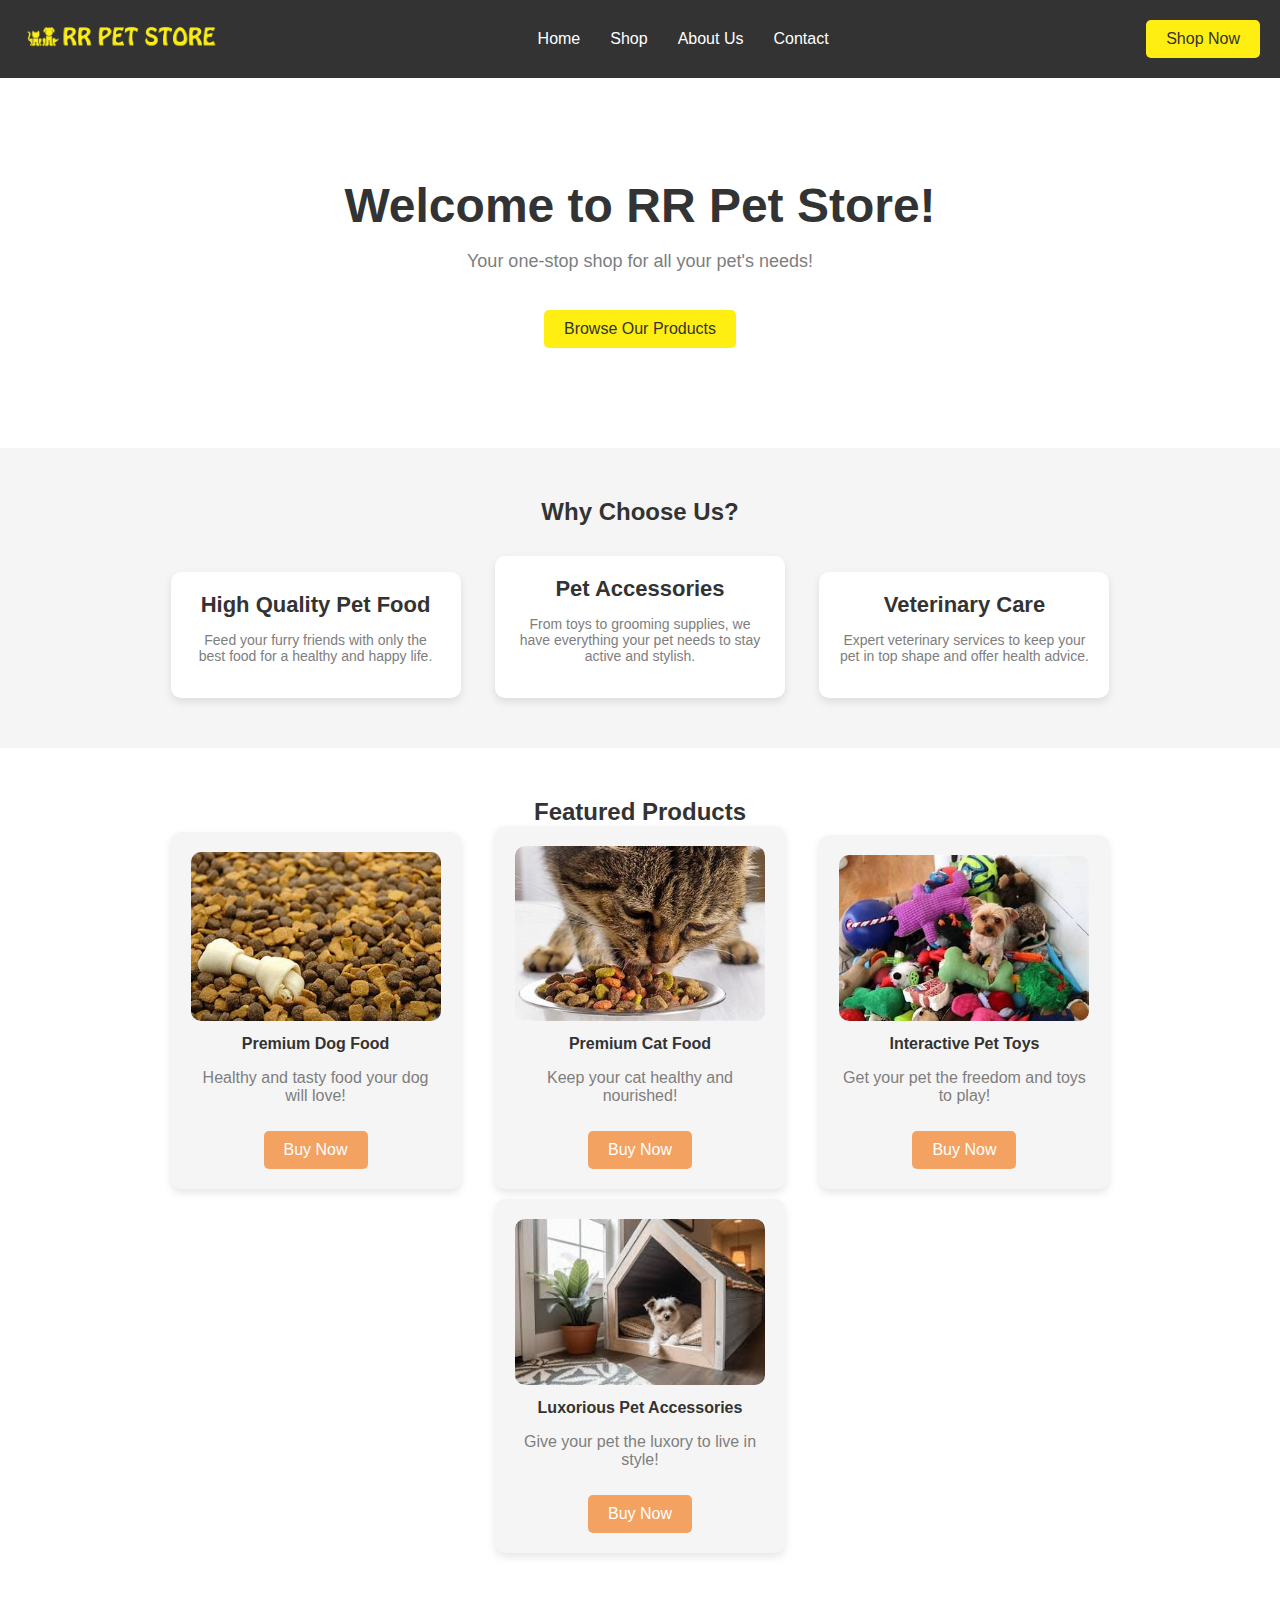
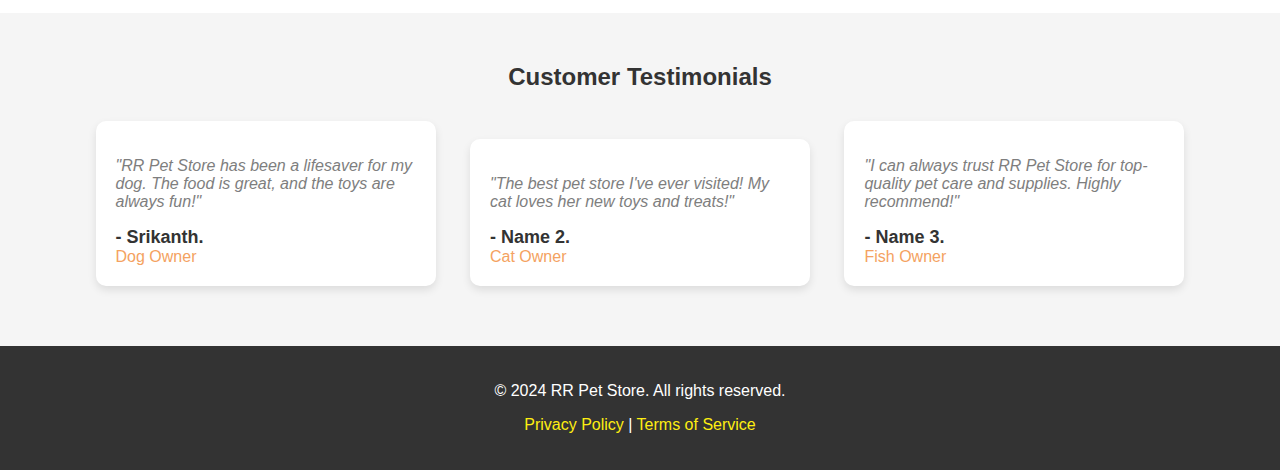
<file: index.html>
<!DOCTYPE html>
<html lang="en">
<head>
    <meta charset="UTF-8">
    <meta name="viewport" content="width=device-width, initial-scale=1.0">
    <title>RR Pet Store</title>
    <style>
        /* Global Styles */
        body {
            font-family: Arial, sans-serif;
            margin: 0;
            padding: 0;
            color: #333333;
            background-color: #ffffff;
        }

        h1, h2, h3 {
            margin: 0;
            padding: 0;
        }

        /* Header */
        header {
            background-color: #333333;
            padding: 20px;
            display: flex;
            justify-content: space-between;
            align-items: center;
            position: relative;
        }

        header .logo {
            color: #feee11;
            font-size: 30px;
            font-weight: bold;
        }

        /* Navbar Links */
        header nav {
            display: flex;
            align-items: center;
        }

        header nav a {
            color: #ffffff;
            text-decoration: none;
            margin: 0 15px;
            font-size: 16px;
        }

        header nav a:hover {
            color: #f4a261;
        }

        /* Navbar Button (Mobile) */
        .menu-toggle {
            display: none;
            background-color: #feee11;
            border: none;
            color: #333333;
            padding: 10px;
            font-size: 16px;
            cursor: pointer;
            border-radius: 5px;
        }

        .cta-button {
            background-color: #feee11;
            padding: 10px 20px;
            border: none;
            color: #333333;
            font-size: 16px;
            cursor: pointer;
            border-radius: 5px;
        }

        .cta-button:hover {
            background-color: #f4a261;
        }

        /* Hero Section */
        .hero {
            background-color: #ffffff;
            text-align: center;
            padding: 100px 20px;
        }

        .hero h1 {
            font-size: 48px;
            color: #333333;
        }

        .hero p {
            font-size: 18px;
            color: #7e7e7e;
        }

        .hero .cta-button {
            margin-top: 20px;
        }

        /* Features Section */
        .features {
            background-color: #f5f5f5;
            padding: 50px 20px;
            text-align: center;
        }

        .features h2 {
            color: #333333;
            margin-bottom: 30px;
        }

        .feature-card {
            display: inline-block;
            background-color: #ffffff;
            padding: 20px;
            width: 250px;
            margin: 0 15px;
            border-radius: 10px;
            box-shadow: 0 4px 8px rgba(0, 0, 0, 0.1);
            transition: transform 0.3s ease;
        }

        .feature-card h3 {
            color: #333333;
            font-size: 22px;
        }

        .feature-card p {
            color: #7e7e7e;
            font-size: 14px;
        }

        .feature-card:hover {
            background-color: #feee11;
            transform: scale(1.05);
        }

        .feature-card:hover h3 {
            color: #333333;
        }

        /* Featured Products Section */
        .featured-products {
            text-align: center;
            padding: 50px 20px;
            background-color: #ffffff;
        }

        .product-card {
            display: inline-block;
            width: 250px;
            margin: 0 15px;
            margin-bottom: 10px;
            padding: 20px;
            background-color: #f5f5f5;
            border-radius: 10px;
            box-shadow: 0 4px 8px rgba(0, 0, 0, 0.1);
        }

        .product-card img {
            width: 100%;
            border-radius: 10px;
        }

        .product-card h4 {
            color: #333333;
            margin: 10px 0;
        }

        .product-card p {
            color: #7e7e7e;
        }

        .product-card .cta-button {
            margin-top: 10px;
            background-color: #f4a261;
            color: #ffffff;
        }

        /* Testimonials Section */
        .testimonials {
            background-color: #f5f5f5;
            padding: 50px 20px;
            text-align: center;
        }

        .testimonials h2 {
            color: #333333;
            margin-bottom: 30px;
        }

        .testimonial-card {
            background-color: #ffffff;
            padding: 20px;
            margin: 0 15px;
            margin-bottom: 10px;
            width: 300px;
            border-radius: 10px;
            box-shadow: 0 4px 8px rgba(0, 0, 0, 0.1);
            display: inline-block;
            text-align: left;
        }

        .testimonial-card p {
            font-style: italic;
            color: #7e7e7e;
        }

        .testimonial-card h3 {
            color: #333333;
            font-size: 18px;
        }

        .testimonial-card span {
            color: #f4a261;
        }

        /* Footer */
        footer {
            background-color: #333333;
            color: #ffffff;
            text-align: center;
            padding: 20px;
        }

        footer a {
            color: #feee11;
            text-decoration: none;
        }

        footer a:hover {
            color: #f4a261;
        }

        /* Mobile Styles */
        @media (max-width: 768px) {
            header nav {
                display: none;
                flex-direction: column;
                position: absolute;
                top: 70px;
                right: 0;
                background-color: #333333;
                width: 100%;
                padding: 20px;
                text-align: center;
            }

            header nav.active {
                display: flex;
            }

            .menu-toggle {
                display: block;
            }

            header nav a {
                margin: 10px 0;
                font-size: 18px;
            }
        }
    </style>
</head>
<body>

    <!-- Header -->
    <header>
        <div class="logo">
            <img src="rrLogo.png" alt="RR Pet Store" style="width: 200px;">
        </div>
        <nav>
            <a href="main.html">Home</a>
            <a href="shop.html">Shop</a>
            <a href="about.html">About Us</a>
            <a href="contact.html">Contact</a>
        </nav>
        <a href="shop.html"><button class="cta-button">Shop Now</button></a> <!-- Link to the shop page -->
        <button class="menu-toggle" id="menu-toggle">☰</button>
    </header>

    <!-- Hero Section -->
    <section class="hero">
        <h1>Welcome to RR Pet Store!</h1>
        <p>Your one-stop shop for all your pet's needs!</p>
        <a href="shop.html"><button class="cta-button">Browse Our Products</button></a> <!-- Link to the shop page -->
    </section>

    <!-- Features Section -->
    <section class="features">
        <h2>Why Choose Us?</h2>
        <div class="feature-card">
            <h3>High Quality Pet Food</h3>
            <p>Feed your furry friends with only the best food for a healthy and happy life.</p>
        </div>
        <div class="feature-card">
            <h3>Pet Accessories</h3>
            <p>From toys to grooming supplies, we have everything your pet needs to stay active and stylish.</p>
        </div>
        <div class="feature-card">
            <h3>Veterinary Care</h3>
            <p>Expert veterinary services to keep your pet in top shape and offer health advice.</p>
        </div>
    </section>

    <!-- Featured Products Section -->
    <section class="featured-products">
        <h2>Featured Products</h2>
        <div class="product-card">
            <img src="dogFood.jpeg" alt="Dog Food">
            <h4>Premium Dog Food</h4>
            <p>Healthy and tasty food your dog will love!</p>
            <a href="shop.html"><button class="cta-button">Buy Now</button></a> <!-- Link to the shop page -->
        </div>
        <div class="product-card">
            <img src="catFood.jpeg" alt="Cat Toy">
            <h4>Premium Cat Food</h4>
            <p>Keep your cat healthy and nourished!</p>
            <a href="shop.html"><button class="cta-button">Buy Now</button></a> <!-- Link to the shop page -->
        </div>
        <div class="product-card">
            <img src="petToys.jpeg" alt="Bird Cage">
            <h4>Interactive Pet Toys</h4>
            <p>Get your pet the freedom and toys to play!</p>
            <a href="shop.html"><button class="cta-button">Buy Now</button></a> <!-- Link to the shop page -->
        </div>
        <div class="product-card">
            <img src="petAccessories.jpeg" alt="Bird Cage">
            <h4>Luxorious Pet Accessories</h4>
            <p>Give your pet the luxory to live in style!</p>
            <a href="shop.html"><button class="cta-button">Buy Now</button></a> <!-- Link to the shop page -->
        </div>
    </section>

    <!-- Testimonials Section -->
    <section class="testimonials">
        <h2>Customer Testimonials</h2>
        <div class="testimonial-card">
            <p>"RR Pet Store has been a lifesaver for my dog. The food is great, and the toys are always fun!"</p>
            <h3>- Srikanth.</h3>
            <span>Dog Owner</span>
        </div>
        <div class="testimonial-card">
            <p>"The best pet store I've ever visited! My cat loves her new toys and treats!"</p>
            <h3>- Name 2.</h3>
            <span>Cat Owner</span>
        </div>
        <div class="testimonial-card">
            <p>"I can always trust RR Pet Store for top-quality pet care and supplies. Highly recommend!"</p>
            <h3>- Name 3.</h3>
            <span>Fish Owner</span>
        </div>
    </section>

    <!-- Footer -->
    <footer>
        <p>&copy; 2024 RR Pet Store. All rights reserved.</p>
        <p><a href="#">Privacy Policy</a> | <a href="#">Terms of Service</a></p>
    </footer>

    <script>
        // JavaScript to toggle the navigation menu on small screens
        const menuToggle = document.getElementById("menu-toggle");
        const nav = document.querySelector("header nav");

        menuToggle.addEventListener("click", () => {
            nav.classList.toggle("active");
        });
    </script>

</body>
</html>
</file>
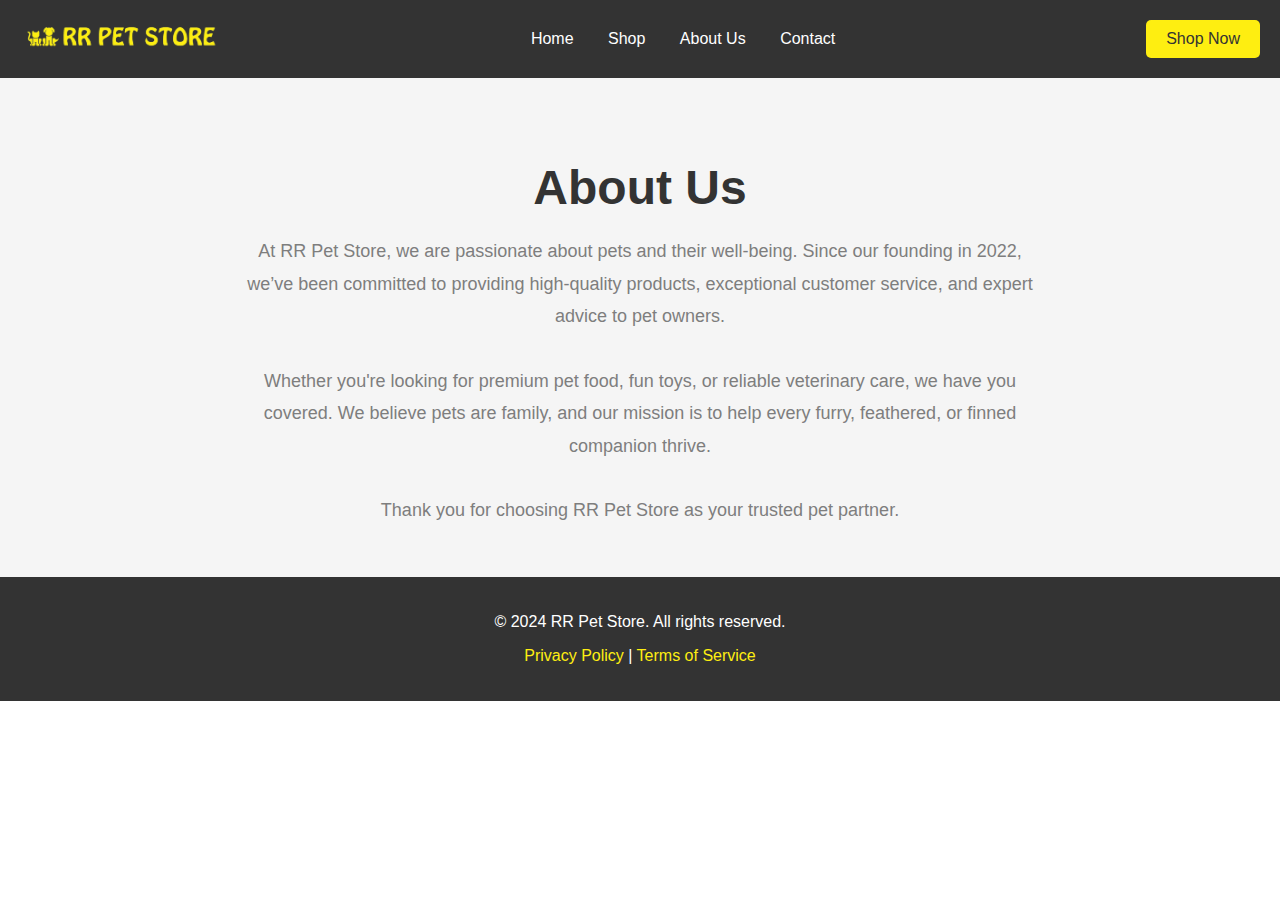
<file: about.html>
<!DOCTYPE html>
<html lang="en">
<head>
    <meta charset="UTF-8">
    <meta name="viewport" content="width=device-width, initial-scale=1.0">
    <title>About Us - RR Pet Store</title>
    <style>
        body {
            font-family: Arial, sans-serif;
            margin: 0;
            padding: 0;
            background-color: #ffffff;
            color: #333333;
        }

        header {
            background-color: #333333;
            padding: 20px;
            display: flex;
            justify-content: space-between;
            align-items: center;
        }

        header .logo {
            color: #feee11;
            font-size: 30px;
            font-weight: bold;
        }

        header nav a {
            color: #ffffff;
            text-decoration: none;
            margin: 0 15px;
            font-size: 16px;
        }

        header nav a:hover {
            color: #f4a261;
        }

        .about-section {
            text-align: center;
            padding: 50px 20px;
            background-color: #f5f5f5;
        }

        .cta-button {
            background-color: #feee11;
            padding: 10px 20px;
            border: none;
            color: #333333;
            font-size: 16px;
            cursor: pointer;
            border-radius: 5px;
        }

        .cta-button:hover {
            background-color: #f4a261;
        }

        .about-section h1 {
            font-size: 48px;
            color: #333333;
            margin-bottom: 20px;
        }

        .about-section p {
            font-size: 18px;
            color: #7e7e7e;
            line-height: 1.8;
            margin: 0 auto;
            max-width: 800px;
        }

        footer {
            background-color: #333333;
            color: #ffffff;
            text-align: center;
            padding: 20px;
        }

        footer a {
            color: #feee11;
            text-decoration: none;
        }

        footer a:hover {
            color: #f4a261;
        }



        .menu-toggle {
            display: none;
            background-color: #feee11;
            border: none;
            color: #333333;
            padding: 10px;
            font-size: 16px;
            cursor: pointer;
            border-radius: 5px;
        }

        @media (max-width: 768px) {
            header nav {
                display: none;
                flex-direction: column;
                position: absolute;
                top: 70px;
                right: 0;
                background-color: #333333;
                width: 100%;
                padding: 20px;
                text-align: center;
            }

            header nav.active {
                display: flex;
            }

            .menu-toggle {
                display: block;
            }

            header nav a {
                margin: 10px 0;
                font-size: 18px;
            }
        }
    </style>
</head>
<body>
    <header>
        <div class="logo">
            <img src="rrLogo.png" alt="RR Pet Store" style="width: 200px;">
        </div>
        <nav>
            <a href="main.html">Home</a>
            <a href="shop.html">Shop</a>
            <a href="about.html">About Us</a>
            <a href="contact.html">Contact</a>
        </nav>
        <a href="shop.html"><button class="cta-button">Shop Now</button></a> <!-- Link to the shop page -->
        <button class="menu-toggle" id="menu-toggle">☰</button>
    </header>

    <section class="about-section">
        <h1>About Us</h1>
        <p>
            At RR Pet Store, we are passionate about pets and their well-being. Since our founding in 2022, we’ve been committed to providing high-quality products, exceptional customer service, and expert advice to pet owners.
            <br><br>
            Whether you're looking for premium pet food, fun toys, or reliable veterinary care, we have you covered. We believe pets are family, and our mission is to help every furry, feathered, or finned companion thrive.
            <br><br>
            Thank you for choosing RR Pet Store as your trusted pet partner.
        </p>
    </section>

    <footer>
        <p>&copy; 2024 RR Pet Store. All rights reserved.</p>
        <p><a href="#">Privacy Policy</a> | <a href="#">Terms of Service</a></p>
    </footer>

    <script>
        // JavaScript to toggle the navigation menu on small screens
        const menuToggle = document.getElementById("menu-toggle");
        const nav = document.querySelector("header nav");

        menuToggle.addEventListener("click", () => {
            nav.classList.toggle("active");
        });
    </script>
</body>
</html>
</file>
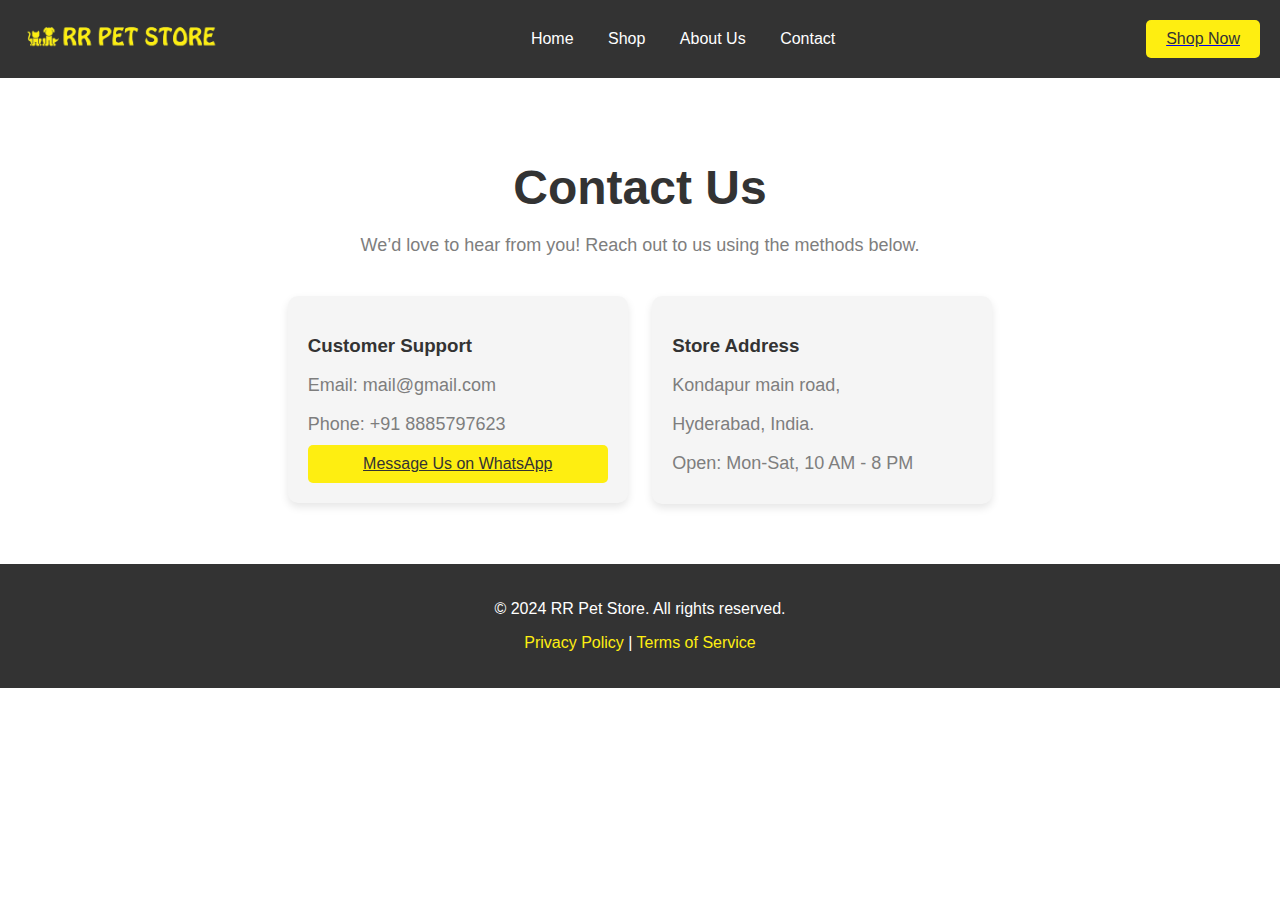
<file: contact.html>
<!DOCTYPE html>
<html lang="en">
<head>
    <meta charset="UTF-8">
    <meta name="viewport" content="width=device-width, initial-scale=1.0">
    <title>Contact Us - RR Pet Store</title>
    <style>
        /* Global Styles */
        body {
            font-family: Arial, sans-serif;
            margin: 0;
            padding: 0;
            background-color: #ffffff;
            color: #333333;
        }

        /* Header */
        header {
            background-color: #333333;
            padding: 20px;
            display: flex;
            justify-content: space-between;
            align-items: center;
        }

        header .logo {
            color: #feee11;
            font-size: 30px;
            font-weight: bold;
        }

        header nav a {
            color: #ffffff;
            text-decoration: none;
            margin: 0 15px;
            font-size: 16px;
        }

        header nav a:hover {
            color: #f4a261;
        }

        /* Contact Section */
        .contact-section {
            padding: 50px 20px;
            text-align: center;
        }

        .contact-section h1 {
            font-size: 48px;
            color: #333333;
            margin-bottom: 20px;
        }

        .contact-section p {
            font-size: 18px;
            color: #7e7e7e;
            margin-bottom: 30px;
        }

        .contact-card {
            display: inline-block;
            width: 300px;
            padding: 20px;
            margin: 10px;
            background-color: #f5f5f5;
            border-radius: 10px;
            box-shadow: 0 4px 8px rgba(0, 0, 0, 0.1);
            text-align: left;
        }

        .contact-card h3 {
            color: #333333;
            margin-bottom: 10px;
        }

        .contact-card p {
            color: #7e7e7e;
            margin-bottom: 10px;
        }

        .cta-button {
            background-color: #feee11;
            padding: 10px 20px;
            border: none;
            color: #333333;
            font-size: 16px;
            cursor: pointer;
            border-radius: 5px;
            display: block;
            text-align: center;
            margin: 0 auto;
        }

        .cta-button:hover {
            background-color: #f4a261;
        }

        /* Footer */
        footer {
            background-color: #333333;
            color: #ffffff;
            text-align: center;
            padding: 20px;
        }

        footer a {
            color: #feee11;
            text-decoration: none;
        }

        footer a:hover {
            color: #f4a261;
        }



        .cta-button {
            background-color: #feee11;
            padding: 10px 20px;
            border: none;
            color: #333333;
            font-size: 16px;
            cursor: pointer;
            border-radius: 5px;
        }

        .cta-button:hover {
            background-color: #f4a261;
        }



        .menu-toggle {
            display: none;
            background-color: #feee11;
            border: none;
            color: #333333;
            padding: 10px;
            font-size: 16px;
            cursor: pointer;
            border-radius: 5px;
        }


        @media (max-width: 768px) {
            header nav {
                display: none;
                flex-direction: column;
                position: absolute;
                top: 70px;
                right: 0;
                background-color: #333333;
                width: 100%;
                padding: 20px;
                text-align: center;
            }

            header nav.active {
                display: flex;
            }

            .menu-toggle {
                display: block;
            }

            header nav a {
                margin: 10px 0;
                font-size: 18px;
            }
        }
    </style>
</head>
<body>

    <!-- Header -->
    <header>
        <div class="logo">
            <img src="rrLogo.png" alt="RR Pet Store" style="width: 200px;">
        </div>
        <nav>
            <a href="main.html">Home</a>
            <a href="shop.html">Shop</a>
            <a href="about.html">About Us</a>
            <a href="contact.html">Contact</a>
        </nav>
        <a href="shop.html"><button class="cta-button">Shop Now</button></a> <!-- Link to the shop page -->
        <button class="menu-toggle" id="menu-toggle">☰</button>
    </header>

    <!-- Contact Section -->
    <section class="contact-section">
        <h1>Contact Us</h1>
        <p>We’d love to hear from you! Reach out to us using the methods below.</p>

        <!-- Contact Card -->
        <div class="contact-card">
            <h3>Customer Support</h3>
            <p>Email: mail@gmail.com</p>
            <p>Phone: +91 8885797623</p>
            <a href="https://wa.me/+918885797623" class="cta-button" target="_blank">Message Us on WhatsApp</a>
        </div>

        <div class="contact-card">
            <h3>Store Address</h3>
            <p>Kondapur main road,</p>
            <p>Hyderabad, India.</p>
            <p>Open: Mon-Sat, 10 AM - 8 PM</p>
        </div>
    </section>

    <!-- Footer -->
    <footer>
        <p>&copy; 2024 RR Pet Store. All rights reserved.</p>
        <p><a href="#">Privacy Policy</a> | <a href="#">Terms of Service</a></p>
    </footer>

    <script>
        // JavaScript to toggle the navigation menu on small screens
        const menuToggle = document.getElementById("menu-toggle");
        const nav = document.querySelector("header nav");

        menuToggle.addEventListener("click", () => {
            nav.classList.toggle("active");
        });
    </script>

</body>
</html>
</file>
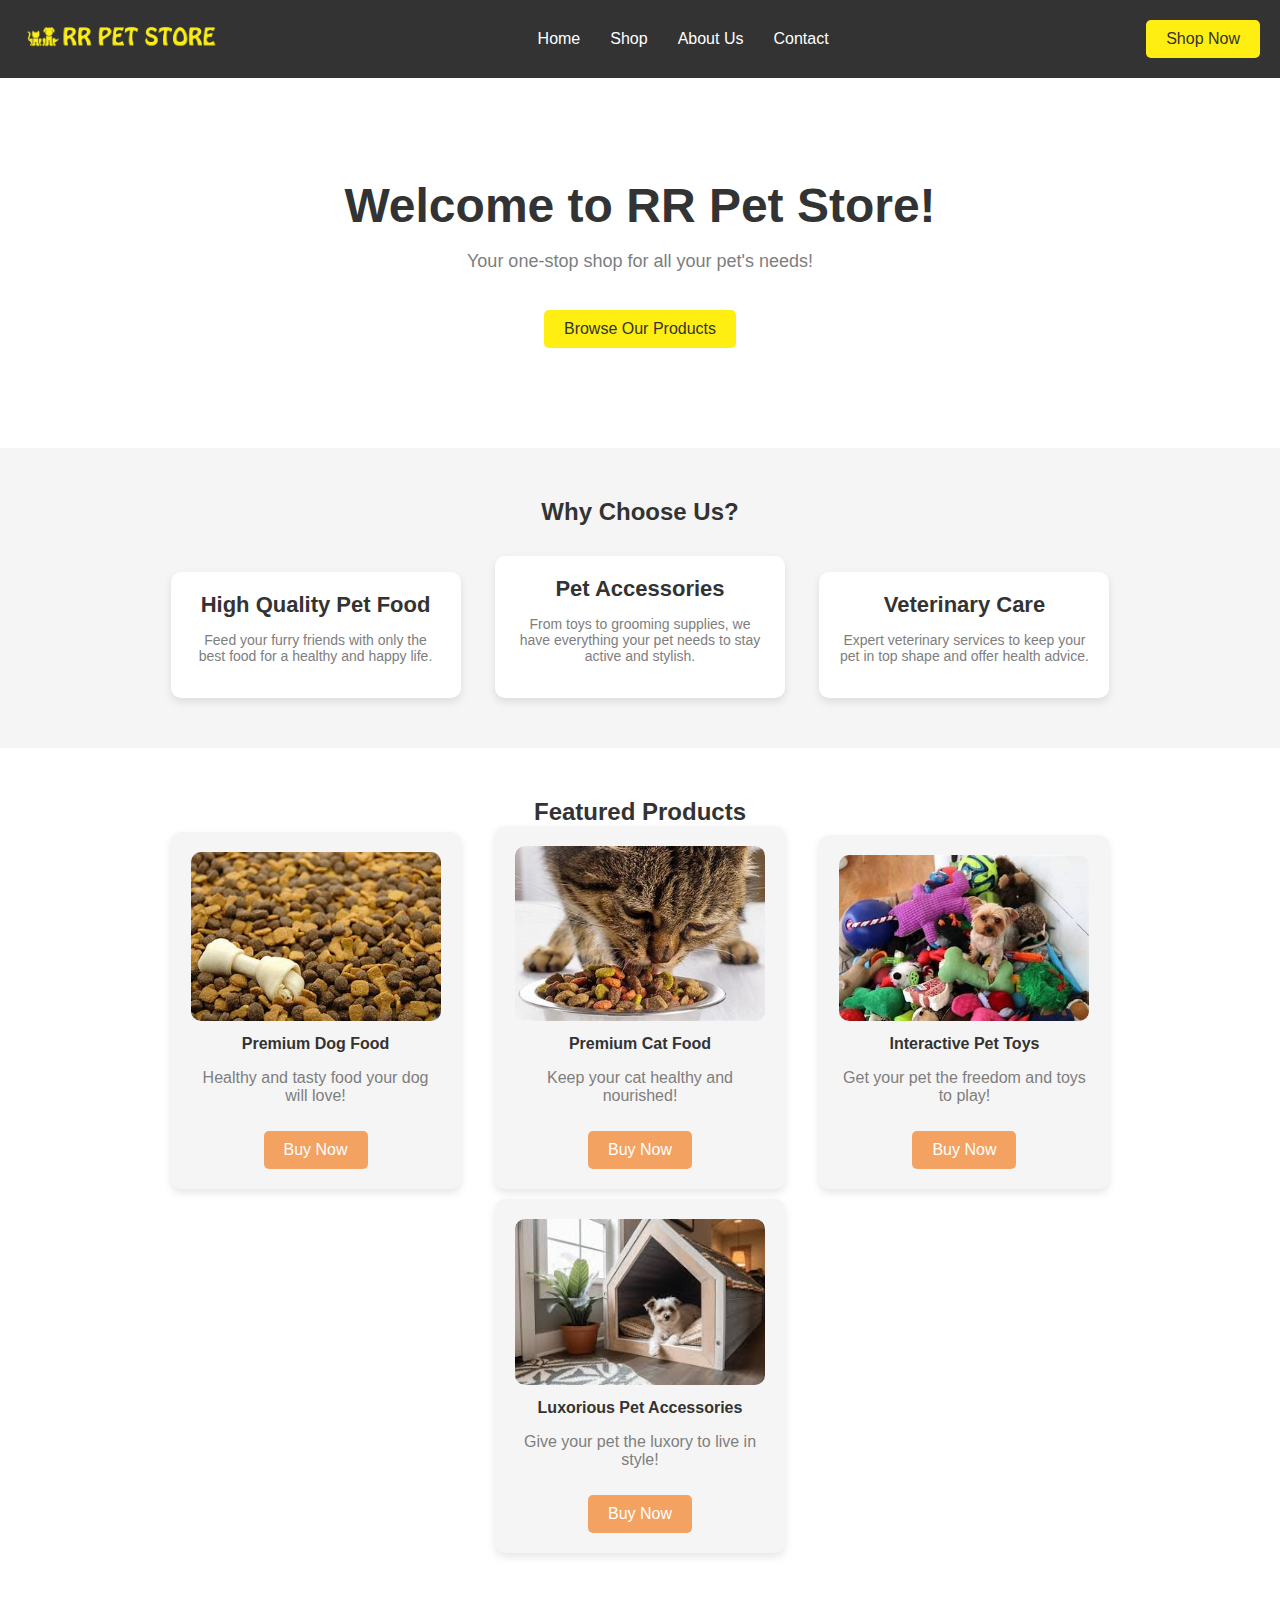
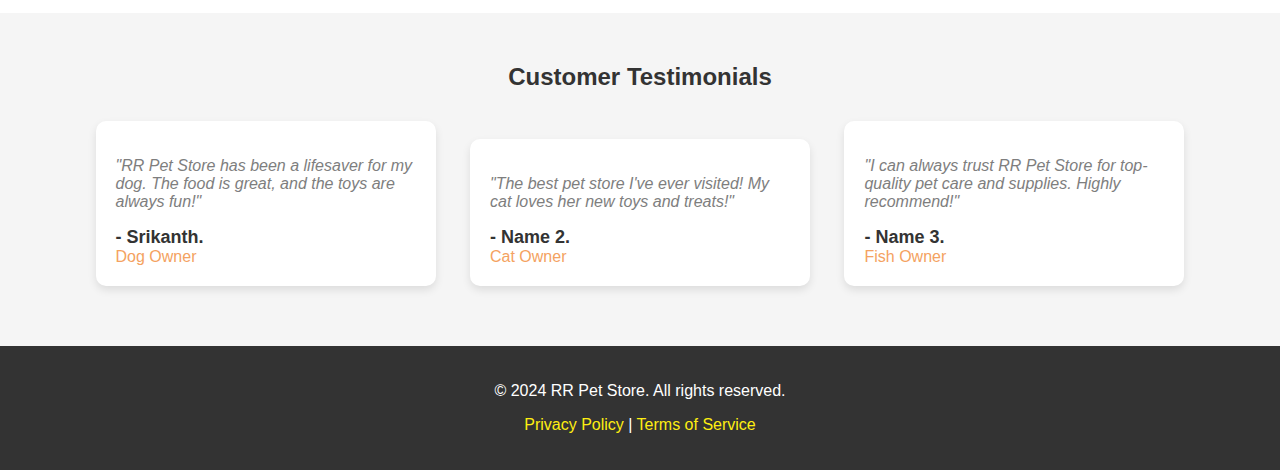
<file: main.html>
<!DOCTYPE html>
<html lang="en">
<head>
    <meta charset="UTF-8">
    <meta name="viewport" content="width=device-width, initial-scale=1.0">
    <title>RR Pet Store</title>
    <style>
        /* Global Styles */
        body {
            font-family: Arial, sans-serif;
            margin: 0;
            padding: 0;
            color: #333333;
            background-color: #ffffff;
        }

        h1, h2, h3 {
            margin: 0;
            padding: 0;
        }

        /* Header */
        header {
            background-color: #333333;
            padding: 20px;
            display: flex;
            justify-content: space-between;
            align-items: center;
            position: relative;
        }

        header .logo {
            color: #feee11;
            font-size: 30px;
            font-weight: bold;
        }

        /* Navbar Links */
        header nav {
            display: flex;
            align-items: center;
        }

        header nav a {
            color: #ffffff;
            text-decoration: none;
            margin: 0 15px;
            font-size: 16px;
        }

        header nav a:hover {
            color: #f4a261;
        }

        /* Navbar Button (Mobile) */
        .menu-toggle {
            display: none;
            background-color: #feee11;
            border: none;
            color: #333333;
            padding: 10px;
            font-size: 16px;
            cursor: pointer;
            border-radius: 5px;
        }

        .cta-button {
            background-color: #feee11;
            padding: 10px 20px;
            border: none;
            color: #333333;
            font-size: 16px;
            cursor: pointer;
            border-radius: 5px;
        }

        .cta-button:hover {
            background-color: #f4a261;
        }

        /* Hero Section */
        .hero {
            background-color: #ffffff;
            text-align: center;
            padding: 100px 20px;
        }

        .hero h1 {
            font-size: 48px;
            color: #333333;
        }

        .hero p {
            font-size: 18px;
            color: #7e7e7e;
        }

        .hero .cta-button {
            margin-top: 20px;
        }

        /* Features Section */
        .features {
            background-color: #f5f5f5;
            padding: 50px 20px;
            text-align: center;
        }

        .features h2 {
            color: #333333;
            margin-bottom: 30px;
        }

        .feature-card {
            display: inline-block;
            background-color: #ffffff;
            padding: 20px;
            width: 250px;
            margin: 0 15px;
            border-radius: 10px;
            box-shadow: 0 4px 8px rgba(0, 0, 0, 0.1);
            transition: transform 0.3s ease;
        }

        .feature-card h3 {
            color: #333333;
            font-size: 22px;
        }

        .feature-card p {
            color: #7e7e7e;
            font-size: 14px;
        }

        .feature-card:hover {
            background-color: #feee11;
            transform: scale(1.05);
        }

        .feature-card:hover h3 {
            color: #333333;
        }

        /* Featured Products Section */
        .featured-products {
            text-align: center;
            padding: 50px 20px;
            background-color: #ffffff;
        }

        .product-card {
            display: inline-block;
            width: 250px;
            margin: 0 15px;
            margin-bottom: 10px;
            padding: 20px;
            background-color: #f5f5f5;
            border-radius: 10px;
            box-shadow: 0 4px 8px rgba(0, 0, 0, 0.1);
        }

        .product-card img {
            width: 100%;
            border-radius: 10px;
        }

        .product-card h4 {
            color: #333333;
            margin: 10px 0;
        }

        .product-card p {
            color: #7e7e7e;
        }

        .product-card .cta-button {
            margin-top: 10px;
            background-color: #f4a261;
            color: #ffffff;
        }

        /* Testimonials Section */
        .testimonials {
            background-color: #f5f5f5;
            padding: 50px 20px;
            text-align: center;
        }

        .testimonials h2 {
            color: #333333;
            margin-bottom: 30px;
        }

        .testimonial-card {
            background-color: #ffffff;
            padding: 20px;
            margin: 0 15px;
            margin-bottom: 10px;
            width: 300px;
            border-radius: 10px;
            box-shadow: 0 4px 8px rgba(0, 0, 0, 0.1);
            display: inline-block;
            text-align: left;
        }

        .testimonial-card p {
            font-style: italic;
            color: #7e7e7e;
        }

        .testimonial-card h3 {
            color: #333333;
            font-size: 18px;
        }

        .testimonial-card span {
            color: #f4a261;
        }

        /* Footer */
        footer {
            background-color: #333333;
            color: #ffffff;
            text-align: center;
            padding: 20px;
        }

        footer a {
            color: #feee11;
            text-decoration: none;
        }

        footer a:hover {
            color: #f4a261;
        }

        /* Mobile Styles */
        @media (max-width: 768px) {
            header nav {
                display: none;
                flex-direction: column;
                position: absolute;
                top: 70px;
                right: 0;
                background-color: #333333;
                width: 100%;
                padding: 20px;
                text-align: center;
            }

            header nav.active {
                display: flex;
            }

            .menu-toggle {
                display: block;
            }

            header nav a {
                margin: 10px 0;
                font-size: 18px;
            }
        }
    </style>
</head>
<body>

    <!-- Header -->
    <header>
        <div class="logo">
            <img src="rrLogo.png" alt="RR Pet Store" style="width: 200px;">
        </div>
        <nav>
            <a href="main.html">Home</a>
            <a href="shop.html">Shop</a>
            <a href="about.html">About Us</a>
            <a href="contact.html">Contact</a>
        </nav>
        <a href="shop.html"><button class="cta-button">Shop Now</button></a> <!-- Link to the shop page -->
        <button class="menu-toggle" id="menu-toggle">☰</button>
    </header>

    <!-- Hero Section -->
    <section class="hero">
        <h1>Welcome to RR Pet Store!</h1>
        <p>Your one-stop shop for all your pet's needs!</p>
        <a href="shop.html"><button class="cta-button">Browse Our Products</button></a> <!-- Link to the shop page -->
    </section>

    <!-- Features Section -->
    <section class="features">
        <h2>Why Choose Us?</h2>
        <div class="feature-card">
            <h3>High Quality Pet Food</h3>
            <p>Feed your furry friends with only the best food for a healthy and happy life.</p>
        </div>
        <div class="feature-card">
            <h3>Pet Accessories</h3>
            <p>From toys to grooming supplies, we have everything your pet needs to stay active and stylish.</p>
        </div>
        <div class="feature-card">
            <h3>Veterinary Care</h3>
            <p>Expert veterinary services to keep your pet in top shape and offer health advice.</p>
        </div>
    </section>

    <!-- Featured Products Section -->
    <section class="featured-products">
        <h2>Featured Products</h2>
        <div class="product-card">
            <img src="dogFood.jpeg" alt="Dog Food">
            <h4>Premium Dog Food</h4>
            <p>Healthy and tasty food your dog will love!</p>
            <a href="shop.html"><button class="cta-button">Buy Now</button></a> <!-- Link to the shop page -->
        </div>
        <div class="product-card">
            <img src="catFood.jpeg" alt="Cat Toy">
            <h4>Premium Cat Food</h4>
            <p>Keep your cat healthy and nourished!</p>
            <a href="shop.html"><button class="cta-button">Buy Now</button></a> <!-- Link to the shop page -->
        </div>
        <div class="product-card">
            <img src="petToys.jpeg" alt="Bird Cage">
            <h4>Interactive Pet Toys</h4>
            <p>Get your pet the freedom and toys to play!</p>
            <a href="shop.html"><button class="cta-button">Buy Now</button></a> <!-- Link to the shop page -->
        </div>
        <div class="product-card">
            <img src="petAccessories.jpeg" alt="Bird Cage">
            <h4>Luxorious Pet Accessories</h4>
            <p>Give your pet the luxory to live in style!</p>
            <a href="shop.html"><button class="cta-button">Buy Now</button></a> <!-- Link to the shop page -->
        </div>
    </section>

    <!-- Testimonials Section -->
    <section class="testimonials">
        <h2>Customer Testimonials</h2>
        <div class="testimonial-card">
            <p>"RR Pet Store has been a lifesaver for my dog. The food is great, and the toys are always fun!"</p>
            <h3>- Srikanth.</h3>
            <span>Dog Owner</span>
        </div>
        <div class="testimonial-card">
            <p>"The best pet store I've ever visited! My cat loves her new toys and treats!"</p>
            <h3>- Name 2.</h3>
            <span>Cat Owner</span>
        </div>
        <div class="testimonial-card">
            <p>"I can always trust RR Pet Store for top-quality pet care and supplies. Highly recommend!"</p>
            <h3>- Name 3.</h3>
            <span>Fish Owner</span>
        </div>
    </section>

    <!-- Footer -->
    <footer>
        <p>&copy; 2024 RR Pet Store. All rights reserved.</p>
        <p><a href="#">Privacy Policy</a> | <a href="#">Terms of Service</a></p>
    </footer>

    <script>
        // JavaScript to toggle the navigation menu on small screens
        const menuToggle = document.getElementById("menu-toggle");
        const nav = document.querySelector("header nav");

        menuToggle.addEventListener("click", () => {
            nav.classList.toggle("active");
        });
    </script>

</body>
</html>
</file>
